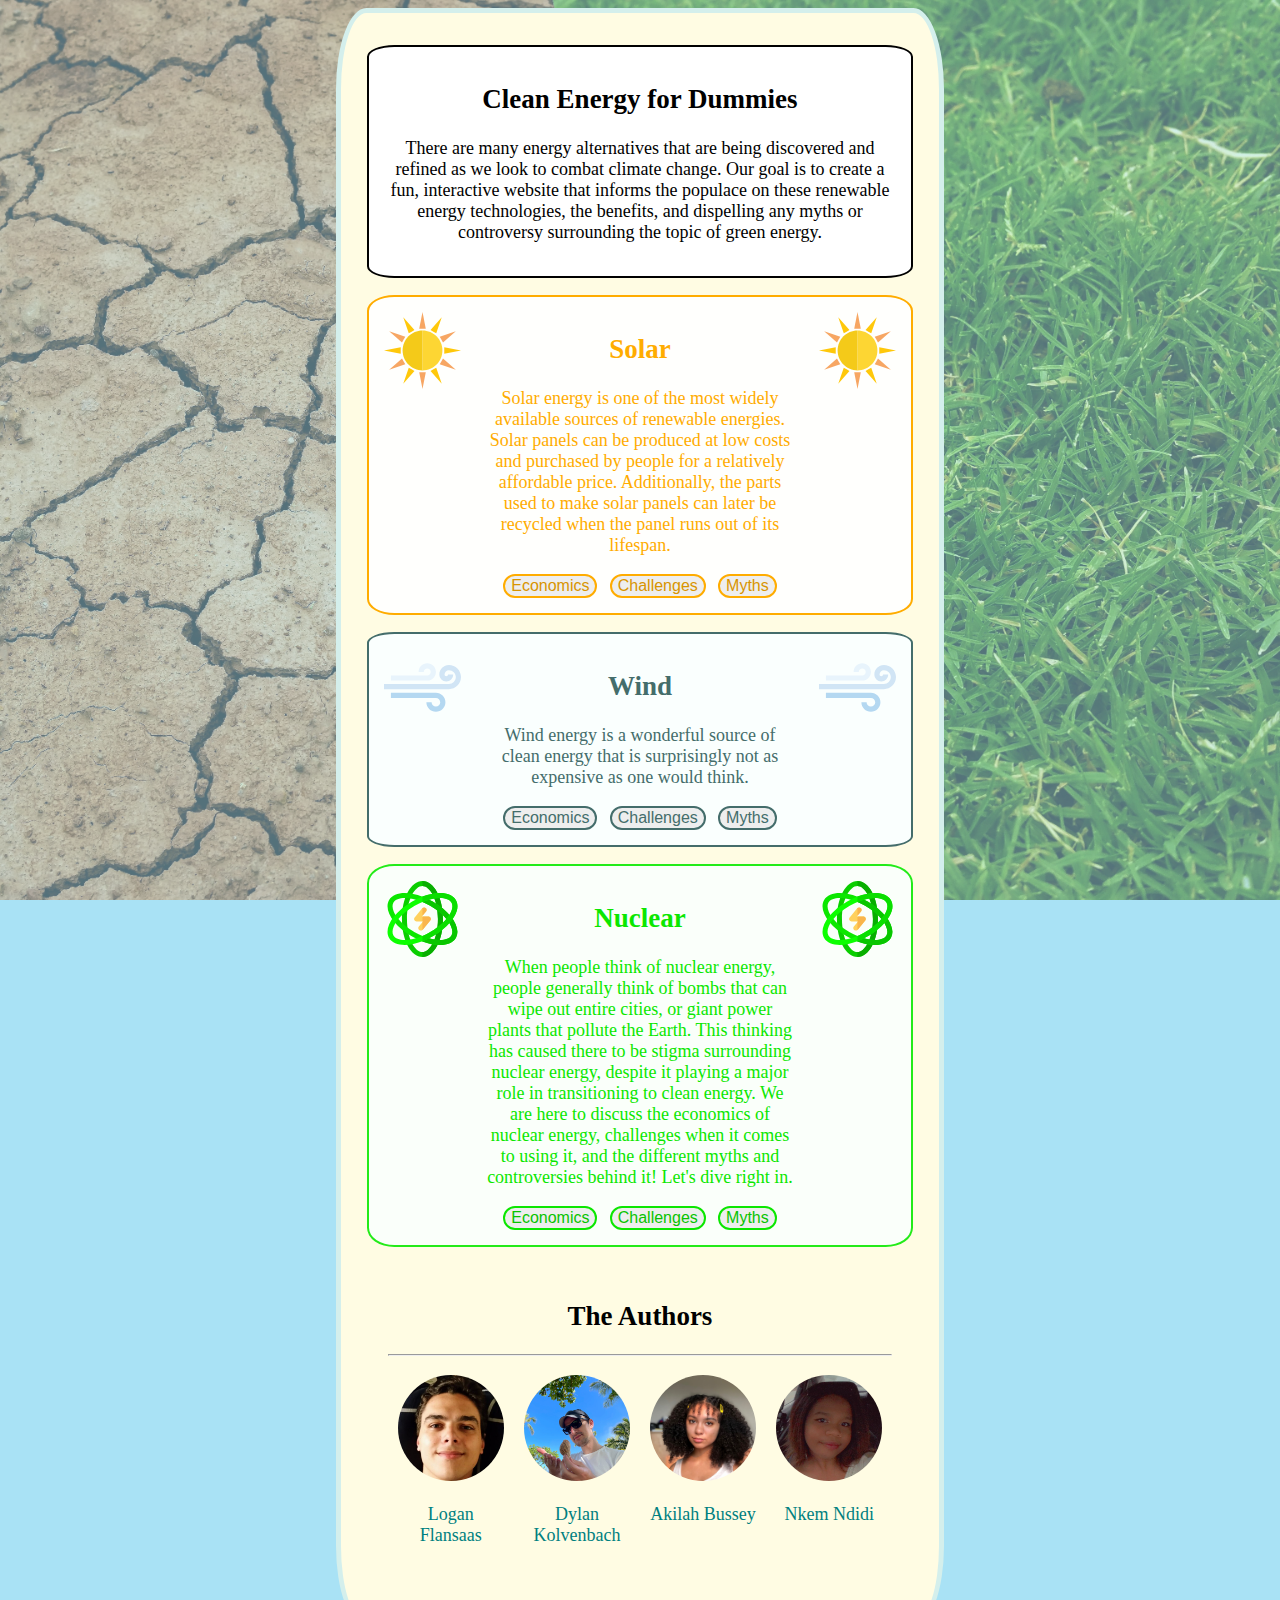
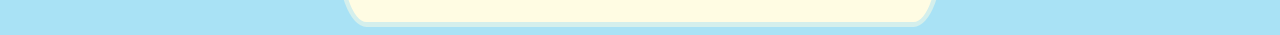
<file: docs/index.html>
<!DOCTYPE html>
<html>
<head>
	<title>Group 7 - Clean Energy for Dummies</title>
	<link rel="stylesheet" type="text/css" href="css/project.css">
	<script src="https://code.jquery.com/jquery-3.5.1.min.js" integrity="sha256-9/aliU8dGd2tb6OSsuzixeV4y/faTqgFtohetphbbj0=" crossorigin="anonymous"></script>
	<script src="js/project.js" defer></script>
</head>
<body>

	<div id="content">

		<div id="intro">
			<h2>Clean Energy for Dummies</h2>
			<p>There are many energy alternatives that are being discovered and refined as we look to combat climate change. Our goal is to create a fun, interactive website that informs the populace on these renewable energy technologies, the benefits, and dispelling any myths or controversy surrounding the topic of green energy.</p>
		</div>

		<div id="solar">

			<img src="img/sun.svg" class="icon" align="left"><img src="img/sun.svg" class="icon" align="right">
			<h2> Solar </h2>

				<div id="solar-intro">
					<p> Solar energy is one of the most widely available sources of renewable energies. Solar panels can be produced at low costs and purchased by people for a relatively affordable price. Additionally,  the parts used to make solar panels can later be recycled when the panel runs out of its lifespan.</p>
				</div>

				<div id="solar-economics" class="solarL1" class="expand" >
					<h3> Economics </h3>
					<p> As stated, solar is one of the most abundant and cost-efficient energy alternatives available right now. In this section, we will break down the Costs, Materials, and Land usage that goes into the manufacturing and use of solar energy. </p>

						<div id="solar-cost" class="solarL2">
							<h3> Cost </h3>
							<p>Many factors go into the cost of solar panels, but for this purpose we will specifically look at residential solar panels. As of 2021, the average cost for purchasing a 10 kW system in the United States is around $20,424. Originally, this system would cost $27,600, but the federal government mandates a 26% tax credit to all solar customers in the country. Over the past five years, the cost of solar panels has fallen by 18%, only contributing to the affordability and accesibility of this efficient and reliable clean energy source. Additionally, China currently stands as the lowest cost manufacturer of solar panels coming in at around $0.50 per watt, or $165 per panel (for a 330W panel) for polycrystalline panels.</p>
						</div>

						<div id="solar-materials" class="solarL2">
							<h3> Materials </h3>
							<p>There are two types of solar panels; polycrystalline (lower efficiency, budget-friendly) and monocrystalline (greater efficiency, fewer panels needed). Each solar panel is made up of five major components; Silicon solar cells, Metal frame, Glass, 12V wires, and a bus wire. Even with some expensive parts like the glass and solar cells, solar is one of the most cost-effective green energies available today.
 							</p>
						</div>

						<div id="solar-land" class="solarL2">
							<h3> Land </h3>
							<p>The beauty of solar is that it can be installed on roofs, which means that no extra land is used up by an installation. There are some exceptions regarding permits, but our focus is on a typical residential home, where you can usually get the permits to install on your roof. The average solar panel, 330W, takes up about 2 square meters of space. To power an average family home which uses around 11,000kWh (kilowatt hours) per year, you would need around 24 solar panels. This would equal 48 square meters of land/roof usage to completely power your home. For reference, the average american home has roughly 126 square meters of space on their roofs.
 							</p>
						</div>

				</div>

				<div id="solar-challenges" class="solarL1" class="expand">
					<h3> Challenges </h3>
					<p> The switch to solar requires a clear mindset and goal for those utilizing it: Combat climate change while saving money. With that mindset, you'd think everyone would easily jump on board with switching to solar. Here are some of the challenges that come when discussing the possibility of a switch.</p>

						<div id="solar-challenge1" class="solarL2">
							<h3> Money invested elsewhere </h3>
							<p>For this example, we will be looking at a more national scale than just residential solar panels. The oil and fossil fuel industries control the money of energy sources. Political leaders has investments in this industry for the purpose of capital gain among other factors. This poses a huge threat to the future of solar panels. No further investments from the ultra-rich does not allow for the national expansion of the switch to solar. </p>
						</div>

						<div id="solar-challenge2" class="solarL2">
							<h3> Politically driven misinformation </h3>
							<p>There is an agenda set up by big oil companies along with the federal government to supress the switch to clean energies. As stated in Challenge 1, oil companies and the ultra-rich control the investments of energy sources. Because of the ties political heads have with big oil companies, there have been many misguided souls who have fallen for the trap of believing everything they hear. Many false statements have been spread on the internet about clean energy, specifically solar. Myths such as: "Solar panels suck energy out of the sun, killing it faster". This is not a joke, people actually beleive this. This is all part of an agenda set up by big oil companies to distract the populus from the real threat to our pockets and our planet. </p>
						</div>

						<div id="solar-challenge3" class="solarL2">
							<h3> Energy storage</h3>
							<p>Solar has one noticeable flaw, intermittent charging and the storage of excess energy. Intermittent charging is a challenge that can't be overcome without storing excess energy. In dark hours, solar panels cannot absorb any light energy from the sun, so the energy that is not used to power homes, needs to be used up or stored. Although a solution for storing energy already exists in the form of a battery, the production of a battery to store that amount of energy is costly and typically unethical or harmful to the environment in some way. Finding a way to store energy so it can be used for later is an important discussion to have for the future of solar power and clean energy in general.</p>
						</div>

				</div>

				<div id="solar-myths" class="solarL1" class="expand">
					<h3> Myths </h3>
					<p> Solar energy and its benefits have been shrouded with backlash containing myths and controversies. Here are a few of those myths and mis-information.</p>

					<div id="solar-myth1" class="solarL2">
						<h3> Too expensive </h3>
						<p>As stated before, solar is one of the cheapest green energies and has the federal tax credit to save money. You can also save more than you invest with solar’s help to power your home.
 						</p>
					</div>

					<div id="solar-myth2" class="solarL2">
						<h3> Installation is complicated and maintenance is costly </h3>
						<p>Most companies take care of everything for you so you just have to pay them and everything is done for you. In terms oof the maintenance of solar panels, taking a garden hose and washing the surface of the panel to clear of dust and debris is typically all that needs to be done on a monthly basis.</p>
					</div>

					<div id="solar-myth3" class="solarL2">
						<h3> Unreliable </h3>
						<p>Unlike other energies, solar is a stationary system so none of the parts wear down. The materials used in the construction are accounted for when measuring up against the harmful exposure to sunlight for many years. The metal frame made from aluminum doesn't rust either, making it virtually indestructable when faced with daily weather patterns. Clouds and cold weather are also a common concern, but these factors do not drastically effect the perfomance of a solar panel.
 						</p>
					</div>

				</div>

		</div>

		<div id="wind">

			<img src="img/wind.svg" class="icon" align="left"><img src="img/wind.svg" class="icon" align="right">
			<h2> Wind </h2>

				<div id="wind-intro">
					<p> Wind energy is a wonderful source of clean energy that is surprisingly not as expensive as one would think. </p>
				</div>

				<div id="wind-economics" class="windL1" class="expand">
					<h3> Economics </h3>
					<p> Wind energy has a lot of potential to be a really good source of clean and affordable energy. These are broken down is sections of cost, materials and land usage. </p>

							<div id="wind-cost" class="windL2">
								<h3> Cost </h3>
								<p>
										 As of recently the cost of wind sourced energy per kWh has fallen between 44%-78%. Based on 2019 information the average globe-waited cost of onshore wind farms was USD $0.053/kWh while farms set in country and region areas were about between USD $0.051 and USD $0.099/kWh. Though with newer technologies the cost of wind energy is decreasing as time goes on.

								 </p>
							</div>

							<div id="wind-materials" class="windL2">
								<h3> Materials </h3>
								<p>
								The cost of construction of wind energy will vary depending on the region in which they are placed. The overall cost of construction over time has been going down as well. For instance, the average USA cost for onshore wind energy was about $1,391/kW based on 2019 research; which is about a 75% decrease since 2013. Then for most of the midwest states the average was $1,637/kW
							 </p>
							</div>

							<div id="wind-land" class="windL2">
								<h3> Land </h3>
								<p>
								 In the USA for direct land use wind turbines take up about per megawatt 3 quarters of an acre. 1.5 acres can fit 2/megawatt turbine

								 </p>
							</div>

				</div>

				<div id="wind-challenges" class="windL1" class="expand">
					<h3> Challenges </h3>
					<p> As nice as it sounds to just switch over to wind energy there are still some challenges we need to overcome and understand. </p>

					<div id="wind-challenge1" class="windL2">
						<h3> Having Better understanding of wind flow in different regions </h3>
						<p> When it comes to wind energy of course it relies on wind to generate energy. Though we need to have more knowledge and understanding of how wind flows in different areas with more complicated layouts. With filling this gap in our knowledge we would be able to more accurately and productively operate larger wind power plants. </p>
					</div>

					<div id="wind-challenge2" class="windL2">
						<h3> Improving the knowledge of wind turbines and the land </h3>
						<p> Once again we have a bit of a gap in our knowledge on setting up the most efficient system and dynamics of these large rotating machines. The things we need to think about are things such as the sizing, whether it could be transportable, and also the recycling of the actual material. </p>
					</div>

					<div id="wind-challenge3" class="windL2">
						<h3> Making wind power operate with grid systems </h3>
						<p> It is not so simple to switch over to wind centered energy, especially because there is already a system in place. So this can be challenging in being able to create a new system that is efficient and effective. The system will need to be able to be predictable, resilient as well as reliable.  </p>
					</div>

				</div>

				<div id="wind-myths" class="windL1" class="expand">
					<h3> Myths </h3>
					<p> There are a lot of myths about wind energy. here are a few of them. </p>

					<div id="wind-myth1" class="windL2">
						<h3> Wind turbines are loud </h3>
						<p> Due to new technologies this no longer is an issue as these new technologies make the noise less noise as one would think. Plus the closest a wind turbine can be to homes is about 300 meters anyways. Also compared to a blow dry that perdises 80 to 90 decibels a wind turbine creates 40 decibels, so wind turbines are actually quieter than a blow dryer.
							</p>
          </div>
					<div id="wind-myth2" class="windL2">
						<h3> Wind turbines cause a danger to birds </h3>
 						<p>
 							That can cause some harm to birds.
Though wind energy farms work with wildlife groups to help prevent bird death by turning off the turbines when birds are most active.

 						</p>
					</div>

					<div id="wind-myth3" class="windL2">
						<h3> Wind turbines are inconsistent and unpredictable </h3>
						<p>
							It may be true that the wind itself can be quite inconsistent, so of course you'd think that the wind turbines might be too. Well that's not the case, most wind turbines There are batteries that are able to store extra and backup wind energy. So even if there “isn't any'' wind there are reserves
							 </p>
					</div>

				</div>

		</div>

		<div id="nuclear">

			<img src="img/atomic.svg" class="icon" align="left"><img src="img/atomic.svg" class="icon" align="right">
			<h2>Nuclear</h2>

				<div id="nuclear-intro">
					<p> When people think of nuclear energy, people generally think of bombs that can wipe out entire cities, or giant power plants that pollute the Earth. This thinking has caused there to be stigma surrounding nuclear energy, despite it playing a major role in transitioning to clean energy. We are here to discuss the economics of nuclear energy, challenges when it comes to using it, and the different myths and controversies behind it! Let's dive right in. </p>
				</div>

				<div id="nuclear-economics" class="nuclearL1" class="expand">
					<h3> Economics </h3>
					<p>  Nuclear power is the most cost-competitive when it comes to other forms of generating electricity. The only exception is when there is direct access to low-cost fossil fuels. Fuel costs for nuclear plants are a minor proportion of total generating costs, though capital costs are greater than those for coal-fired plants and much greater than those for gas-fired plants. </p>

					<div id="nuclear-cost" class="nuclearL2">
						<h3> Cost </h3>
						<p> Companies that are planning new nuclear units have been indicating that the total costs will be between $5,500/kW to $8,100/kW or between $6 billion and $9 billion for each 1,100 MW(milliwatt) plant. Though this seems very expensive and not cost efficient, American families are able to pay an average of 10 cents per kilowatt-hour, compared to countries without nuclear power, such as Germany, that pay almost 30 cents per kilowatt-hour. </p>
					</div>

					<div id="nuclear-materials" class="nuclearL2">
						<h3> Materials </h3>
						<p> Common nuclear reactors use enriched uranium and plutonium as fuel. They also use uranium fuel, which is in the form of uranium dioxide. In a nuclear power plant, water and steam are mainly used for heat exchange, however other materials such as carbon dioxide, heavy water, helium, or liquid metals can be used. Many various materials are used in the designs of nuclear reactors. Some materials must have a lower neutron capture cross-section, especially inside a reactor core, where fission chain reaction takes place. On the other hand, many materials must have higher capture cross-sections. Finally, Radiation shielding usually consists of barriers of lead, concrete, or water. </p>
					</div>

					<div id="nuclear-land" class="nuclearL2">
						<h3> Land </h3>
						<p> A typical 1,000-megawatt nuclear facility in the United States needs a little more than 1 square mile to operate. NEI (Nuclear Energy Institute) says wind farms require 360 times more land area to produce the same amount of electricity and solar photovoltaic plants require 75 times more space. </p>
					</div>

				</div>

				<div id="nuclear-challenges" class="nuclearL1" class="expand">
					<h3> Challenges </h3>
					<p> In addition to the stigma surrounding nuclear power, there are definitely some challenges when it comes to using it. Here are a few of those challenges that we must overcome in order to use nuclear power efficiently. </p>

					<div id="nuclear-challenge1" class="nuclearL2">
						<h3> Challenge1 </h3>
						<p> It is really expensive. To further clarify, Building nuclear power plants are considered to be multi-billion dollar projects. It is also very expensive to operate due to the regular maintenance that needs to be done, the amount of staff needed to operate the plant and the need to have routine inspections to make sure everything is running smoothly.  </p>
					</div>

					<div id="nuclear-challenge2" class="nuclearL2">
						<h3> Challenge2 </h3>
						<p> Nuclear power is sometimes viewed by the general public as a dangerous or unstable process. This perception is often based on three global nuclear accidents, its false association with nuclear weapons, and how it is portrayed on popular television shows and films. This deters the public from wanting to use nuclear power as a source of energy. </p>
					</div>

					<div id="nuclear-challenge3" class="nuclearL2">
						<h3> Challenge3 </h3>
						<p> Many people view used fuel as a growing problem and are apprehensive about its transportation, storage, and disposal. The Department of Energy is responsible for the eventual disposal and associated transport of all commercial used fuel, which is currently securely stored at 76 reactor or storage sites in 34 states. For the foreseeable future, this fuel can safely remain at these facilities until a permanent disposal solution is determined by Congress </p>
					</div>

				</div>

				<div id="nuclear-myths" class="nuclearL1" class="expand">
					<h3> Myths </h3>
					<p> There are many myths and misconceptions when it comes to talking about nuclear energy as the media has portrayed it as very dangerous and unstable. Here are some myths about nuclear energy and the truths behind them. </p>

					<div id="nuclear-myth1" class="nuclearL2">
						<h3> Myth1 </h3>
						<p> One myth is that many people think that Nuclear energy is bad for the environment. Nuclear reactors do not emit greenhouse gasses while they are operating and they can result in similar emissions to renewable sources of energy, such as wind or solar energy. It also requires less land usage than other sources of energy. </p>
					</div>

					<div id="nuclear-myth2" class="nuclearL2">
						<h3> Myth2 </h3>
						<p> Another myth is that nuclear reactors can explode just like a nuclear bomb. Actually, it is impossible for a reactor to explode like a nuclear weapon; these weapons contain very special materials in very particular configurations, neither of which are present in a nuclear reactor. </p>
					</div>

					<div id="nuclear-myth3" class="nuclearL2">
						<h3> Myth3 </h3>
						<p> Finally, it is a common myth that nuclear waste cannot be safely transported. However, used fuel is being safely shipped by truck, rail, and cargo ship today.  To date, thousands of shipments have been transported with no leaks or cracks of the specially-designed casks. </p>
					</div>

				</div>

		</div>

		<div id="authors">

			<h2>The Authors</h2><hr>

			<div class="row">
  			<div class="column">
    			<img id="Logan" src="img/Logan.jpg" style="width:100%">
					<p style="text-align:center;"> <a href= "https://g4m3rpri3st.github.io/art101/index.html">Logan Flansaas</a></p>
	  		</div>
	  		<div class="column">
	    		<img id="Dylan" src="img/Dylan.jpg" style="width:100%">
					<p style="text-align:center;"> <a href="https://dkolvenb.github.io/art101/dkolvenbach.html">Dylan Kolvenbach</a></p>
	  		</div>
	  		<div class="column">
	    		<img id="Akilah" src="img/Akilah.jpg" style="width:100%">
					<p style="text-align:center;"> <a href="https://akilahsb.github.io/art101/"> Akilah Bussey</a></p>
	  		</div>
				<div class="column">
	    		<img id="Nkem" src="img/Nkem.jpg" style="width:100%">
					<p style="text-align:center;"> <a href="https://akilahsb.github.io/art101/"> Nkem Ndidi </a></p>
	  		</div>
			</div>
		</div>

	</div>
</body>
</html>
</file>
<file: docs/css/project.css>
body {
  background-color: #a9e2f5;
  align-content: center;
}

body::after {
  content: "";
  background-image: url("../img/climateContrast.jpg");
  background-repeat: no-repeat;
  background-size: cover;
  opacity: 0.5;
  left: 0;
  top: 0;
  width: 100%;
  height: 100%;
  background-position: center;
  position: fixed;
  z-index: -1;
}

#content {
  background-color: #FFFCE3;
  width: 45%;
  min-height: 500px;
  padding: 15px;
  margin: auto;
  border: solid 5px #d4efec;
  font-size: 18px;
  border-radius: 5%;
}

#intro {
  background-color: #FFFFFF;
  border: solid 2px #000000;
  border-radius: 5%;
  padding: 15px;
  width: 90%;
  margin: auto;
  margin-top: 3%;
  text-align: center;
}

#solar {
  color: #FFAC00;
  background-color: #FFFFFD;
  border: solid 2px #FFAC00;
  border-radius: 5%;
  padding: 15px;
  width: 90%;
  margin: auto;
  margin-top: 3%;
  text-align: center;
}

#solar-intro {
  max-width: 60%;
  margin: auto;
}

#wind {
  color: #446D6B;
  background-color: #FAFFFE;
  border: solid 2px #446D6B;
  border-radius: 5%;
  padding: 15px;
  width: 90%;
  margin: auto;
  margin-top: 3%;
  text-align: center;
}

#wind-intro {
  max-width: 60%;
  margin: auto;
}

#nuclear {
  color: #0BE700;
  background-color: #FAFFFA;
  border: solid 2px #23EB19;
  border-radius: 5%;
  padding: 15px;
  width: 90%;
  margin: auto;
  margin-top: 3%;
  text-align: center;
}

#nuclear-intro {
  max-width: 60%;
  margin: auto;
}

#authors {
  padding: 15px;
  margin: 3%;
  text-align: center;
}

.icon {
  height: 15%;
  width: 15%;
}

.solarBtn {
  margin-left: 2%;
  margin-right: 2%;
  border-radius: 12px;
  color: #D89400;
  background-color: #EEEEEE;
  border: 2px solid #FFAC00;
  font-size: 16px;
  transition-duration: 0.25s;
}

.solarBtn:hover {
  background-color: #FFAC00;
  color: #FFFFFF;
}

.solarBtn:active {
  opacity: 0.7;
}

.windBtn {
  margin-left: 2%;
  margin-right: 2%;
  border-radius: 12px;
  color: #446D6B;
  background-color: #EEEEEE;
  border: 2px solid #446D6B;
  font-size: 16px;
  transition-duration: 0.25s;
}

.windBtn:hover {
  background-color: #446D6B;
  color: #FFFFFF;
}

.windBtn:active {
  opacity: 0.7;
}

.nuclearBtn {
  margin-left: 2%;
  margin-right: 2%;
  border-radius: 12px;
  color: #09C300;
  background-color: #EEEEEE;
  border: 2px solid #0BE700;
  font-size: 16px;
  transition-duration: 0.2s;
}

.nuclearBtn:hover {
  background-color: #0BE700;
  color: #FFFFFF;
}

.nuclearBtn:active {
  opacity: 0.7;
}

.row {
  display: flex;
}

.column {
  flex: 25%;
  margin: 2%;
}

#Logan {
  border-radius: 50%;
}

#Dylan {
  border-radius: 50%;
}

#Akilah {
  border-radius: 50%;
}

#Nkem {
  border-radius: 50%;
}

.expand {
  display: none;
}

.solarL1{
  display: none;
}

.solarL2{
  display: none;
}

.windL1{
  display: none;
}

.windL2{
  display: none;
}

.nuclearL1{
  display: none;
}

.nuclearL2{
  display: none;
}

a:link {
  text-decoration: none;
  color: teal;
}

a:visited {
  text-decoration: none;
  color: teal;
}

a:hover {
  text-decoration: underline;
}
</file>
